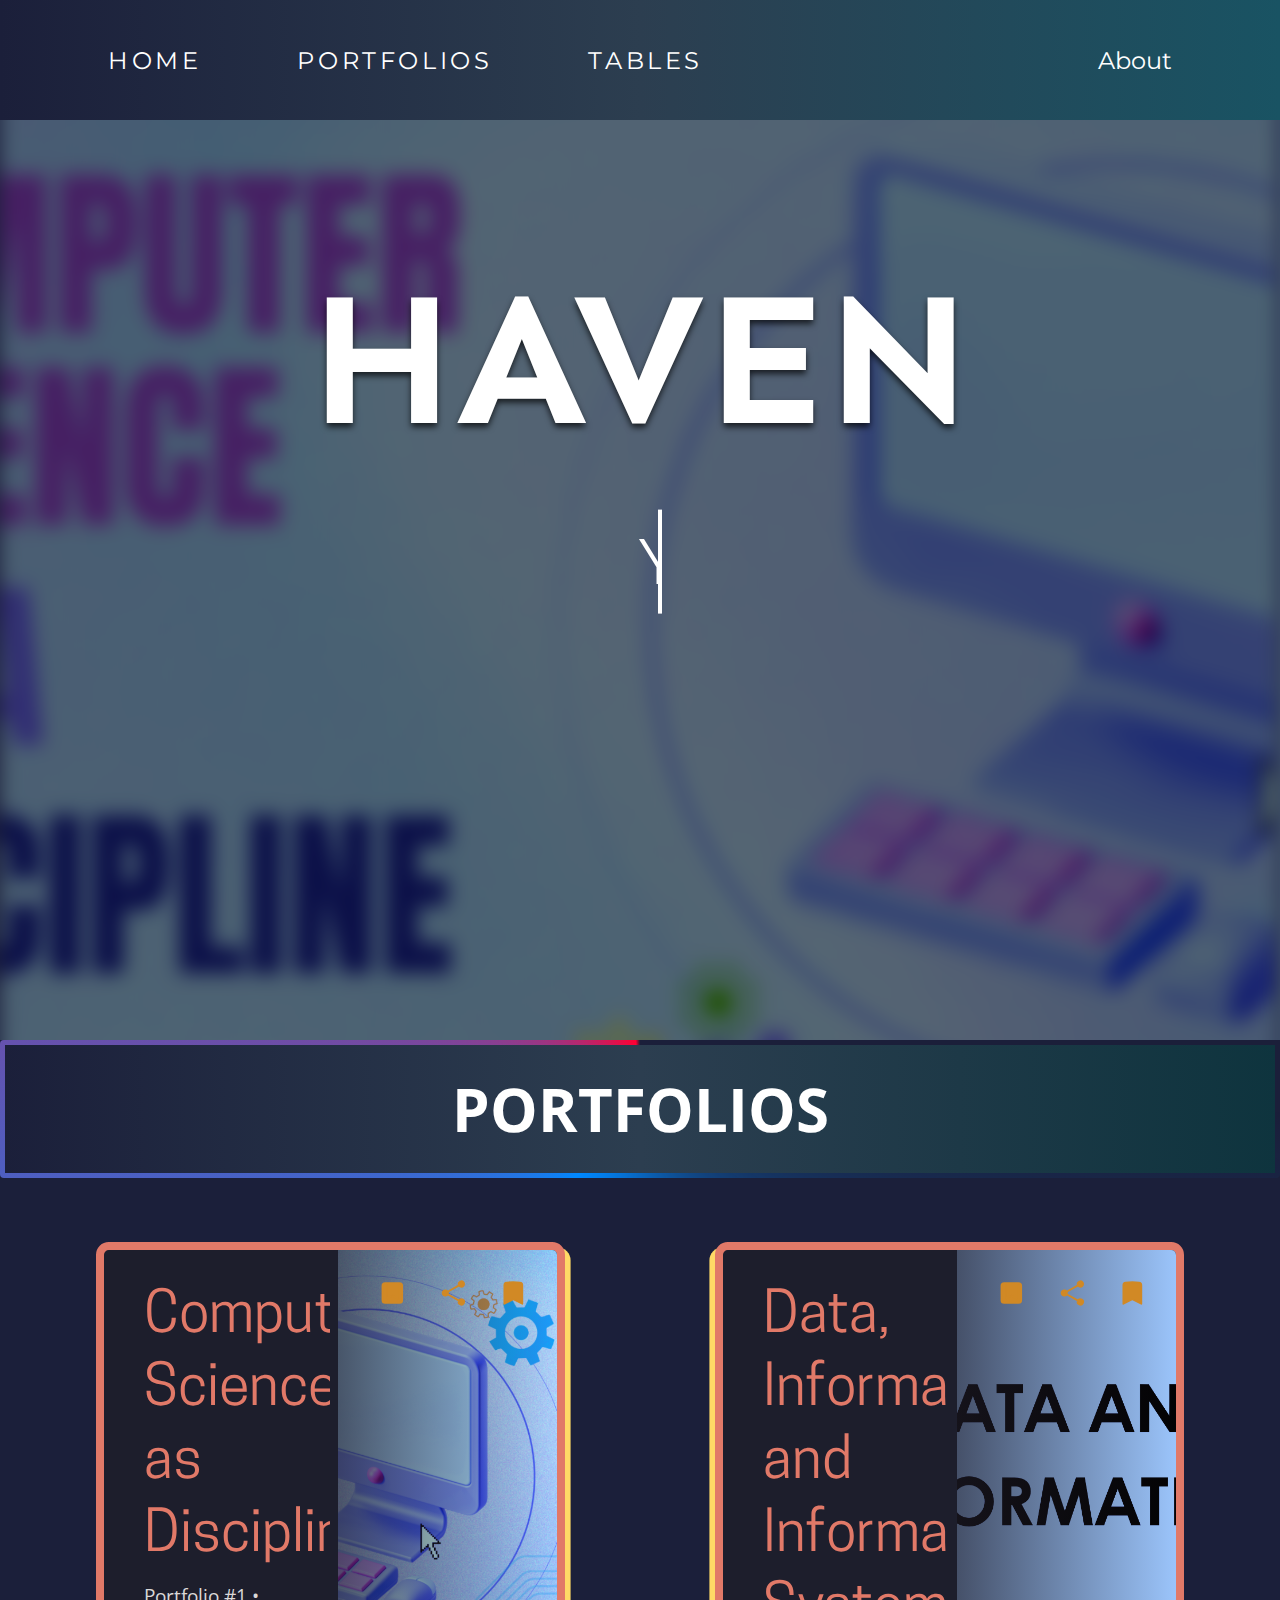
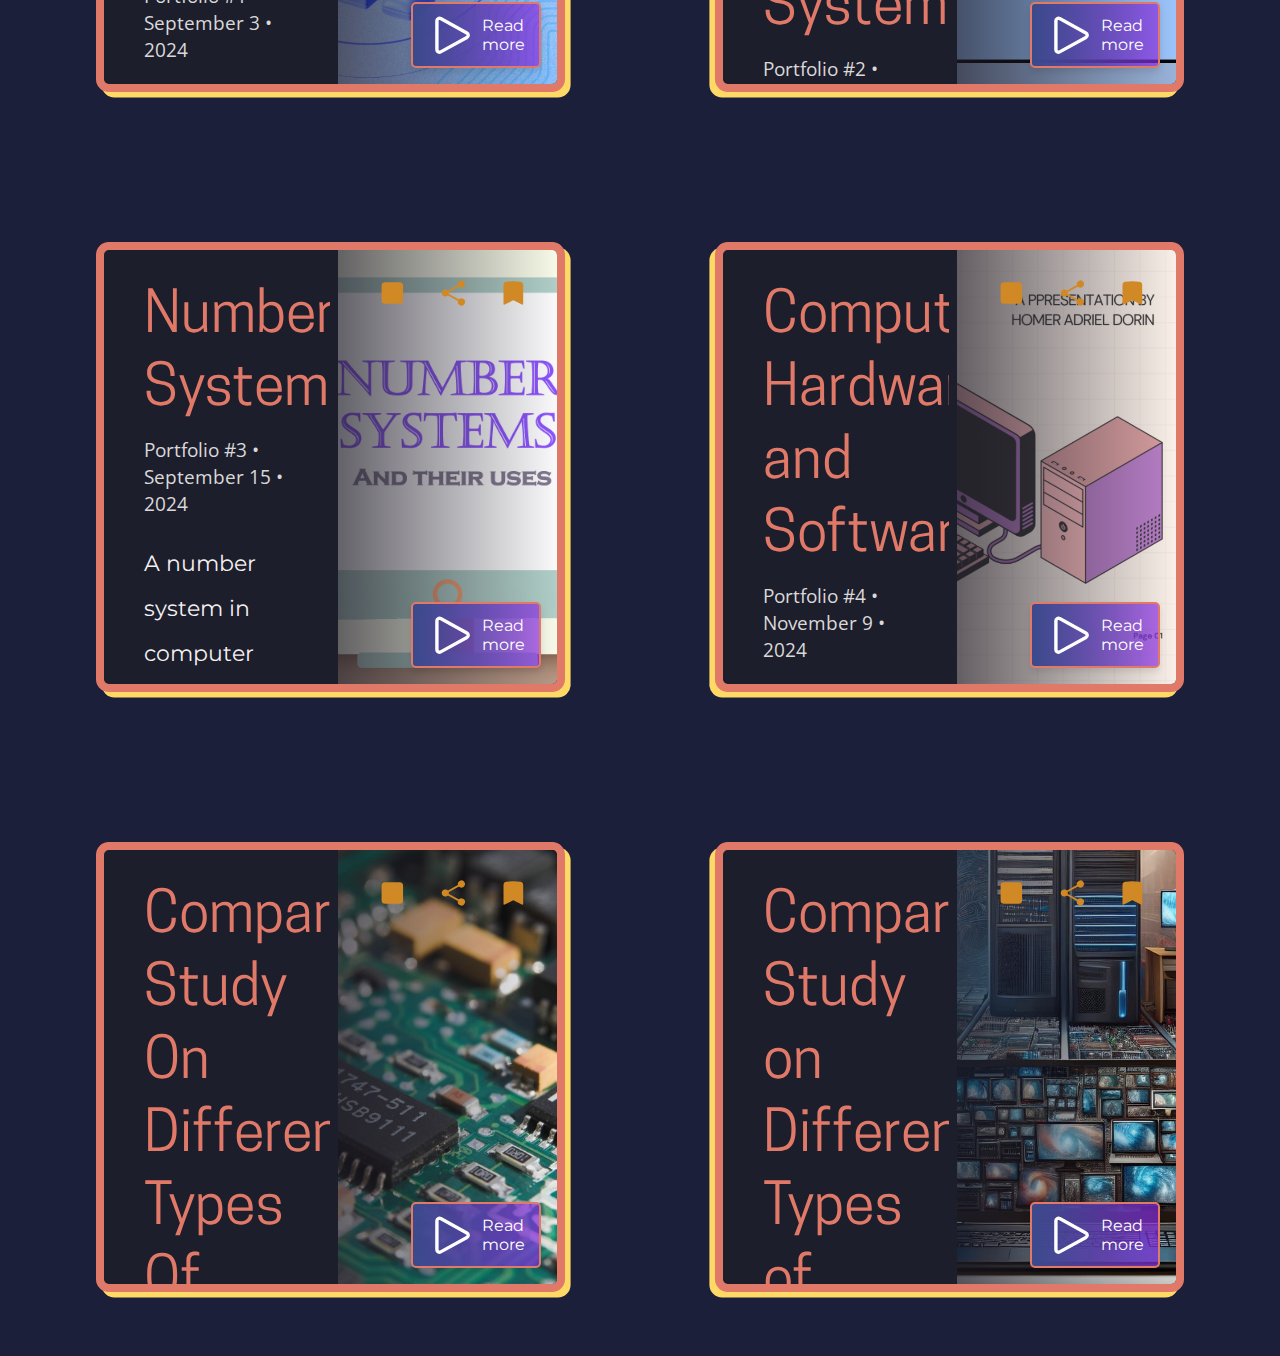
<file: index.html>
<!DOCTYPE html>
<html lang="en">
  <head>
    <meta charset="UTF-8" />
    <meta name="viewport" content="width=device-width, initial-scale=1.0" />
    <title>Haven</title>
    <link rel="stylesheet" href="styles.css" />
  </head>
  <body>
    <header>
      <nav class="prevent-select">
        <ul class="main-nav">
          <li><a href="#home">Home</a></li>
          <li><a href="#portfolios">Portfolios</a></li>
          <li><a href="tables.html">Tables</a></li>
        </ul>

        <ul class="secondary-nav">
          <li><a href="about.html">About</a></li>
        </ul>
      </nav>
    </header>

    <div class="carousel prevent-select" id="home">
      <div class="hero">
        <h1>HAVEN</h1>

        <p>Your gateway to computing knowledge</p>
      </div>

      <div class="carousel-track">
        <img src="carousel-images/portfolio-1-cover.png" alt="Image 1" />
        <img src="carousel-images/portfolio-2-cover.png" alt="Image 2" />
        <img src="carousel-images/portfolio-3-cover.png" alt="Image 3" />
        <img src="carousel-images/portfolio-4-cover.png" alt="Image 4" />
        <img src="carousel-images/portfolio-5.png" alt="Image 5" />
        <img src="carousel-images/portfolio-6.png" alt="Image 6" />
      </div>
    </div>

    <div class="portfolios-header">
      <h2>PORTFOLIOS</h2>
    </div>

    <div class="portfolios-container" id="portfolios">
      <div class="portfolio-card" id="portfolio-1">
        <div class="card-left">
          <div>
            <h1 class="portfolio-title">Computer Science as Discipline:</h1>

            <div class="portfolio-details">
              <span>Portfolio #1 • September 3 • 2024</span>
            </div>

            <div class="portfolio-desc">
              Computer science systematically studies algorithms and processes
              that transform and describe information, covering analysis,
              design, creation, efficiency, and application. It is defined by a
              diverse community of scientists, researchers, and programmers
              rather than a limited group of professionals.
            </div>
          </div>
        </div>

        <div class="card-right">
          <div class="portfolio-img-wrapper">
            <div
              class="portfolio-img"
              style="
                background: linear-gradient(
                    to left,
                    rgba(94, 84, 122, 0.033),
                    rgba(30, 27, 38, 0.69)
                  ),
                  url('carousel-images/portfolio-1-cover.png');
                background-position: 95%;
              "
            ></div>

            <div class="portfolio-details-overlay">
              <h3>Are you still reading?</h3>
            </div>
            <div class="action-row">
              <a
                href="portfolios/portfolio-1/portfolio-1.html"
                class="watch-btn"
              >
                <svg
                  xmlns="http://www.w3.org/2000/svg"
                  fill="none"
                  viewBox="0 0 24 24"
                  stroke-width="1.5"
                  stroke="currentColor"
                >
                  <path
                    stroke-linecap="round"
                    stroke-linejoin="round"
                    d="M5.25 5.653c0-.856.917-1.398 1.667-.986l11.54 6.347a1.125 1.125 0 0 1 0 1.972l-11.54 6.347a1.125 1.125 0 0 1-1.667-.986V5.653Z"
                  />
                </svg>
                Read more
              </a>
            </div>

            <div class="top-action-row">
              <svg
                xmlns="http://www.w3.org/2000/svg"
                fill="none"
                viewBox="0 0 24 24"
                stroke-width="1.5"
                stroke="currentColor"
                class="size-6"
              >
                <path
                  stroke-linecap="round"
                  stroke-linejoin="round"
                  d="M16.5 3.75V16.5L12 14.25 7.5 16.5V3.75m9 0H18A2.25 2.25 0 0 1 20.25 6v12A2.25 2.25 0 0 1 18 20.25H6A2.25 2.25 0 0 1 3.75 18V6A2.25 2.25 0 0 1 6 3.75h1.5m9 0h-9"
                />
              </svg>

              <svg
                xmlns="http://www.w3.org/2000/svg"
                fill="none"
                viewBox="0 0 24 24"
                stroke-width="1.5"
                stroke="currentColor"
                class="size-6"
              >
                <path
                  stroke-linecap="round"
                  stroke-linejoin="round"
                  d="M7.217 10.907a2.25 2.25 0 1 0 0 2.186m0-2.186c.18.324.283.696.283 1.093s-.103.77-.283 1.093m0-2.186 9.566-5.314m-9.566 7.5 9.566 5.314m0 0a2.25 2.25 0 1 0 3.935 2.186 2.25 2.25 0 0 0-3.935-2.186Zm0-12.814a2.25 2.25 0 1 0 3.933-2.185 2.25 2.25 0 0 0-3.933 2.185Z"
                />
              </svg>

              <svg
                xmlns="http://www.w3.org/2000/svg"
                fill="none"
                viewBox="0 0 24 24"
                stroke-width="1.5"
                stroke="currentColor"
                class="size-6"
              >
                <path
                  stroke-linecap="round"
                  stroke-linejoin="round"
                  d="M17.593 3.322c1.1.128 1.907 1.077 1.907 2.185V21L12 17.25 4.5 21V5.507c0-1.108.806-2.057 1.907-2.185a48.507 48.507 0 0 1 11.186 0Z"
                />
              </svg>
            </div>
          </div>
        </div>
      </div>

      <div class="portfolio-card right-side-card" id="portfolio-2">
        <div class="card-left">
          <div>
            <h1 class="portfolio-title">
              Data, Information, and Information Systems
            </h1>
            <div class="portfolio-details">
              <span>Portfolio #2 • September 8 • 2024</span>
            </div>
            <div class="portfolio-desc">
              Data refers to raw facts and information, including numbers,
              events, and transactions, that have been collected, recorded, and
              stored without being processed. It consists of numerical values,
              alphabetic characters, and special symbols. Data is essential for
              documenting activities in various environments and forms the basis
              for analysis and decision-making.
            </div>
          </div>
        </div>
        <div class="card-right">
          <div class="portfolio-img-wrapper">
            <div
              class="portfolio-img"
              style="
                background: linear-gradient(
                    to left,
                    rgba(94, 84, 122, 0.033),
                    rgba(30, 27, 38, 0.69)
                  ),
                  url('carousel-images/portfolio-2-cover.png');
                background-position: 50%;
              "
            ></div>
            <div class="portfolio-details-overlay">
              <h3>Are you still reading?</h3>
            </div>
            <div class="action-row">
              <a
                href="portfolios/portfolio-2/portfolio-2.html"
                class="watch-btn"
              >
                <svg
                  xmlns="http://www.w3.org/2000/svg"
                  fill="none"
                  viewBox="0 0 24 24"
                  stroke-width="1.5"
                  stroke="currentColor"
                >
                  <path
                    stroke-linecap="round"
                    stroke-linejoin="round"
                    d="M5.25 5.653c0-.856.917-1.398 1.667-.986l11.54 6.347a1.125 1.125 0 0 1 0 1.972l-11.54 6.347a1.125 1.125 0 0 1-1.667-.986V5.653Z"
                  />
                </svg>
                Read more
              </a>
            </div>

            <div class="top-action-row">
              <svg
                xmlns="http://www.w3.org/2000/svg"
                fill="none"
                viewBox="0 0 24 24"
                stroke-width="1.5"
                stroke="currentColor"
                class="size-6"
              >
                <path
                  stroke-linecap="round"
                  stroke-linejoin="round"
                  d="M16.5 3.75V16.5L12 14.25 7.5 16.5V3.75m9 0H18A2.25 2.25 0 0 1 20.25 6v12A2.25 2.25 0 0 1 18 20.25H6A2.25 2.25 0 0 1 3.75 18V6A2.25 2.25 0 0 1 6 3.75h1.5m9 0h-9"
                />
              </svg>

              <svg
                xmlns="http://www.w3.org/2000/svg"
                fill="none"
                viewBox="0 0 24 24"
                stroke-width="1.5"
                stroke="currentColor"
                class="size-6"
              >
                <path
                  stroke-linecap="round"
                  stroke-linejoin="round"
                  d="M7.217 10.907a2.25 2.25 0 1 0 0 2.186m0-2.186c.18.324.283.696.283 1.093s-.103.77-.283 1.093m0-2.186 9.566-5.314m-9.566 7.5 9.566 5.314m0 0a2.25 2.25 0 1 0 3.935 2.186 2.25 2.25 0 0 0-3.935-2.186Zm0-12.814a2.25 2.25 0 1 0 3.933-2.185 2.25 2.25 0 0 0-3.933 2.185Z"
                />
              </svg>

              <svg
                xmlns="http://www.w3.org/2000/svg"
                fill="none"
                viewBox="0 0 24 24"
                stroke-width="1.5"
                stroke="currentColor"
                class="size-6"
              >
                <path
                  stroke-linecap="round"
                  stroke-linejoin="round"
                  d="M17.593 3.322c1.1.128 1.907 1.077 1.907 2.185V21L12 17.25 4.5 21V5.507c0-1.108.806-2.057 1.907-2.185a48.507 48.507 0 0 1 11.186 0Z"
                />
              </svg>
            </div>
          </div>
        </div>
      </div>

      <div class="portfolio-card" id="portfolio-3">
        <div class="card-left">
          <div>
            <h1 class="portfolio-title">Number Systems</h1>
            <div class="portfolio-details">
              <span>Portfolio #3 • September 15 • 2024</span>
            </div>
            <div class="portfolio-desc">
              A number system in computer science defines how digits are
              represented in a computer. Digital computers use binary to manage
              various data types, such as audio, video, and text. The number of
              digits in a system is called its base or radix, indicated as a
              subscript.
            </div>
          </div>
        </div>
        <div class="card-right">
          <div class="portfolio-img-wrapper">
            <div
              class="portfolio-img"
              style="
                background: linear-gradient(
                    to left,
                    rgba(94, 84, 122, 0.033),
                    rgba(30, 27, 38, 0.69)
                  ),
                  url('carousel-images/portfolio-3-cover.png');
                background-position: 50%;
              "
            ></div>
            <div class="portfolio-details-overlay">
              <h3>Are you still reading?</h3>
            </div>

            <div class="action-row">
              <a
                href="portfolios/portfolio-3/portfolio-3.html"
                class="watch-btn"
              >
                <svg
                  xmlns="http://www.w3.org/2000/svg"
                  fill="none"
                  viewBox="0 0 24 24"
                  stroke-width="1.5"
                  stroke="currentColor"
                >
                  <path
                    stroke-linecap="round"
                    stroke-linejoin="round"
                    d="M5.25 5.653c0-.856.917-1.398 1.667-.986l11.54 6.347a1.125 1.125 0 0 1 0 1.972l-11.54 6.347a1.125 1.125 0 0 1-1.667-.986V5.653Z"
                  />
                </svg>
                Read more
              </a>
            </div>

            <div class="top-action-row">
              <svg
                xmlns="http://www.w3.org/2000/svg"
                fill="none"
                viewBox="0 0 24 24"
                stroke-width="1.5"
                stroke="currentColor"
                class="size-6"
              >
                <path
                  stroke-linecap="round"
                  stroke-linejoin="round"
                  d="M16.5 3.75V16.5L12 14.25 7.5 16.5V3.75m9 0H18A2.25 2.25 0 0 1 20.25 6v12A2.25 2.25 0 0 1 18 20.25H6A2.25 2.25 0 0 1 3.75 18V6A2.25 2.25 0 0 1 6 3.75h1.5m9 0h-9"
                />
              </svg>

              <svg
                xmlns="http://www.w3.org/2000/svg"
                fill="none"
                viewBox="0 0 24 24"
                stroke-width="1.5"
                stroke="currentColor"
                class="size-6"
              >
                <path
                  stroke-linecap="round"
                  stroke-linejoin="round"
                  d="M7.217 10.907a2.25 2.25 0 1 0 0 2.186m0-2.186c.18.324.283.696.283 1.093s-.103.77-.283 1.093m0-2.186 9.566-5.314m-9.566 7.5 9.566 5.314m0 0a2.25 2.25 0 1 0 3.935 2.186 2.25 2.25 0 0 0-3.935-2.186Zm0-12.814a2.25 2.25 0 1 0 3.933-2.185 2.25 2.25 0 0 0-3.933 2.185Z"
                />
              </svg>

              <svg
                xmlns="http://www.w3.org/2000/svg"
                fill="none"
                viewBox="0 0 24 24"
                stroke-width="1.5"
                stroke="currentColor"
                class="size-6"
              >
                <path
                  stroke-linecap="round"
                  stroke-linejoin="round"
                  d="M17.593 3.322c1.1.128 1.907 1.077 1.907 2.185V21L12 17.25 4.5 21V5.507c0-1.108.806-2.057 1.907-2.185a48.507 48.507 0 0 1 11.186 0Z"
                />
              </svg>
            </div>
          </div>
        </div>
      </div>

      <div class="portfolio-card right-side-card" id="portfolio-4">
        <div class="card-left">
          <div>
            <h1 class="portfolio-title">Computer Hardware and Software</h1>
            <div class="portfolio-details">
              <span>Portfolio #4 • November 9 • 2024</span>
            </div>
            <div class="portfolio-desc">
              A computer system integrates hardware and software to manage data
              and produce useful outcomes. It performs essential functions like
              input, processing, storage, output, and data transmission. Users
              provide instructions and data for processing, which generates
              results that can be stored and displayed in an interpretable
              format.
            </div>
          </div>
        </div>
        <div class="card-right">
          <div class="portfolio-img-wrapper">
            <div
              class="portfolio-img"
              style="
                background: linear-gradient(
                    to left,
                    rgba(94, 84, 122, 0.033),
                    rgba(30, 27, 38, 0.69)
                  ),
                  url('carousel-images/portfolio-4-cover.png');
                background-position: 95%;
              "
            ></div>
            <div class="portfolio-details-overlay">
              <h3>Are you still reading?</h3>
            </div>
            <div class="action-row">
              <a
                href="portfolios/portfolio-4/portfolio-4.html"
                class="watch-btn"
              >
                <svg
                  xmlns="http://www.w3.org/2000/svg"
                  fill="none"
                  viewBox="0 0 24 24"
                  stroke-width="1.5"
                  stroke="currentColor"
                >
                  <path
                    stroke-linecap="round"
                    stroke-linejoin="round"
                    d="M5.25 5.653c0-.856.917-1.398 1.667-.986l11.54 6.347a1.125 1.125 0 0 1 0 1.972l-11.54 6.347a1.125 1.125 0 0 1-1.667-.986V5.653Z"
                  />
                </svg>
                Read more
              </a>
            </div>
            <div class="top-action-row">
              <svg
                xmlns="http://www.w3.org/2000/svg"
                fill="none"
                viewBox="0 0 24 24"
                stroke-width="1.5"
                stroke="currentColor"
                class="size-6"
              >
                <path
                  stroke-linecap="round"
                  stroke-linejoin="round"
                  d="M16.5 3.75V16.5L12 14.25 7.5 16.5V3.75m9 0H18A2.25 2.25 0 0 1 20.25 6v12A2.25 2.25 0 0 1 18 20.25H6A2.25 2.25 0 0 1 3.75 18V6A2.25 2.25 0 0 1 6 3.75h1.5m9 0h-9"
                />
              </svg>

              <svg
                xmlns="http://www.w3.org/2000/svg"
                fill="none"
                viewBox="0 0 24 24"
                stroke-width="1.5"
                stroke="currentColor"
                class="size-6"
              >
                <path
                  stroke-linecap="round"
                  stroke-linejoin="round"
                  d="M7.217 10.907a2.25 2.25 0 1 0 0 2.186m0-2.186c.18.324.283.696.283 1.093s-.103.77-.283 1.093m0-2.186 9.566-5.314m-9.566 7.5 9.566 5.314m0 0a2.25 2.25 0 1 0 3.935 2.186 2.25 2.25 0 0 0-3.935-2.186Zm0-12.814a2.25 2.25 0 1 0 3.933-2.185 2.25 2.25 0 0 0-3.933 2.185Z"
                />
              </svg>

              <svg
                xmlns="http://www.w3.org/2000/svg"
                fill="none"
                viewBox="0 0 24 24"
                stroke-width="1.5"
                stroke="currentColor"
                class="size-6"
              >
                <path
                  stroke-linecap="round"
                  stroke-linejoin="round"
                  d="M17.593 3.322c1.1.128 1.907 1.077 1.907 2.185V21L12 17.25 4.5 21V5.507c0-1.108.806-2.057 1.907-2.185a48.507 48.507 0 0 1 11.186 0Z"
                />
              </svg>
            </div>
          </div>
        </div>
      </div>

      <div class="portfolio-card" id="portfolio-5">
        <div class="card-left">
          <div>
            <h1 class="portfolio-title">
              Comparative Study On Different Types Of Motherboards
            </h1>
            <div class="portfolio-details">
              <span>Portfolio #5 • November 16 • 2024</span>
            </div>
            <div class="portfolio-desc">
              A motherboard, also known as the main or system board, is the
              central component of a computer or electronic device that enables
              all parts to function together. It hosts the CPU, memory, storage,
              and various peripherals, acting as a hub for connectivity and
              communication between components. This comparative study aims to
              clarify the types and characteristics of various motherboard
              models, highlighting the size and build, the number of slots they
              have, the chipsets they bear, and the built-in features they come
              with.
            </div>
          </div>
        </div>
        <div class="card-right">
          <div class="portfolio-img-wrapper">
            <div
              class="portfolio-img"
              style="
                background: linear-gradient(
                    to left,
                    rgba(94, 84, 122, 0.033),
                    rgba(30, 27, 38, 0.69)
                  ),
                  url('carousel-images/portfolio-5.png');
                background-position: center;
                background-repeat: no-repeat;
                background-size: cover;
                height: 100%;
                width: 100%;
              "
            ></div>
            <div class="portfolio-details-overlay">
              <h3>Are you still reading?</h3>
            </div>
            <div class="action-row">
              <a
                href="portfolios/portfolio-5/portfolio-5.html"
                class="watch-btn"
              >
                <svg
                  xmlns="http://www.w3.org/2000/svg"
                  fill="none"
                  viewBox="0 0 24 24"
                  stroke-width="1.5"
                  stroke="currentColor"
                >
                  <path
                    stroke-linecap="round"
                    stroke-linejoin="round"
                    d="M5.25 5.653c0-.856.917-1.398 1.667-.986l11.54 6.347a1.125 1.125 0 0 1 0 1.972l-11.54 6.347a1.125 1.125 0 0 1-1.667-.986V5.653Z"
                  />
                </svg>
                Read more
              </a>
            </div>
            <div class="top-action-row">
              <svg
                xmlns="http://www.w3.org/2000/svg"
                fill="none"
                viewBox="0 0 24 24"
                stroke-width="1.5"
                stroke="currentColor"
                class="size-6"
              >
                <path
                  stroke-linecap="round"
                  stroke-linejoin="round"
                  d="M16.5 3.75V16.5L12 14.25 7.5 16.5V3.75m9 0H18A2.25 2.25 0 0 1 20.25 6v12A2.25 2.25 0 0 1 18 20.25H6A2.25 2.25 0 0 1 3.75 18V6A2.25 2.25 0 0 1 6 3.75h1.5m9 0h-9"
                />
              </svg>

              <svg
                xmlns="http://www.w3.org/2000/svg"
                fill="none"
                viewBox="0 0 24 24"
                stroke-width="1.5"
                stroke="currentColor"
                class="size-6"
              >
                <path
                  stroke-linecap="round"
                  stroke-linejoin="round"
                  d="M7.217 10.907a2.25 2.25 0 1 0 0 2.186m0-2.186c.18.324.283.696.283 1.093s-.103.77-.283 1.093m0-2.186 9.566-5.314m-9.566 7.5 9.566 5.314m0 0a2.25 2.25 0 1 0 3.935 2.186 2.25 2.25 0 0 0-3.935-2.186Zm0-12.814a2.25 2.25 0 1 0 3.933-2.185 2.25 2.25 0 0 0-3.933 2.185Z"
                />
              </svg>

              <svg
                xmlns="http://www.w3.org/2000/svg"
                fill="none"
                viewBox="0 0 24 24"
                stroke-width="1.5"
                stroke="currentColor"
                class="size-6"
              >
                <path
                  stroke-linecap="round"
                  stroke-linejoin="round"
                  d="M17.593 3.322c1.1.128 1.907 1.077 1.907 2.185V21L12 17.25 4.5 21V5.507c0-1.108.806-2.057 1.907-2.185a48.507 48.507 0 0 1 11.186 0Z"
                />
              </svg>
            </div>
          </div>
        </div>
      </div>

      <div class="portfolio-card right-side-card" id="portfolio-6">
        <div class="card-left">
          <div>
            <h1 class="portfolio-title">
              Comparative Study on Different Types of Computers
            </h1>
            <div class="portfolio-details">
              <span>Portfolio #6 • November 23 • 2024</span>
            </div>
            <div class="portfolio-desc">
              The world of computers is quite diverse, featuring various
              machines with distinct capabilities. At its essence, a computer is
              a programmable device that manipulates symbols and executes
              predefined tasks. Key characteristics include following a specific
              set of instructions, running programs, and storing and retrieving
              data efficiently. These abilities allow computers to perform
              complex tasks with high speed and accuracy. They can be
              categorized by size, power, complexity, and purpose, ranging from
              personal microcomputers to powerful supercomputers for scientific
              research.
            </div>
          </div>
        </div>
        <div class="card-right">
          <div class="portfolio-img-wrapper">
            <div
              class="portfolio-img"
              style="
                background: linear-gradient(
                    to left,
                    rgba(94, 84, 122, 0.033),
                    rgba(30, 27, 38, 0.69)
                  ),
                  url('carousel-images/portfolio-6.png');
                background-position: center;
                background-repeat: no-repeat;
                background-size: cover;
                height: 100%;
                width: 100%;
              "
            ></div>
            <div class="portfolio-details-overlay">
              <h3>Are you still reading?</h3>
            </div>
            <div class="action-row">
              <a
                href="portfolios/portfolio-6/portfolio-6.html"
                class="watch-btn"
              >
                <svg
                  xmlns="http://www.w3.org/2000/svg"
                  fill="none"
                  viewBox="0 0 24 24"
                  stroke-width="1.5"
                  stroke="currentColor"
                >
                  <path
                    stroke-linecap="round"
                    stroke-linejoin="round"
                    d="M5.25 5.653c0-.856.917-1.398 1.667-.986l11.54 6.347a1.125 1.125 0 0 1 0 1.972l-11.54 6.347a1.125 1.125 0 0 1-1.667-.986V5.653Z"
                  />
                </svg>
                Read more
              </a>
            </div>

            <div class="top-action-row">
              <svg
                xmlns="http://www.w3.org/2000/svg"
                fill="none"
                viewBox="0 0 24 24"
                stroke-width="1.5"
                stroke="currentColor"
                class="size-6"
              >
                <path
                  stroke-linecap="round"
                  stroke-linejoin="round"
                  d="M16.5 3.75V16.5L12 14.25 7.5 16.5V3.75m9 0H18A2.25 2.25 0 0 1 20.25 6v12A2.25 2.25 0 0 1 18 20.25H6A2.25 2.25 0 0 1 3.75 18V6A2.25 2.25 0 0 1 6 3.75h1.5m9 0h-9"
                />
              </svg>

              <svg
                xmlns="http://www.w3.org/2000/svg"
                fill="none"
                viewBox="0 0 24 24"
                stroke-width="1.5"
                stroke="currentColor"
                class="size-6"
              >
                <path
                  stroke-linecap="round"
                  stroke-linejoin="round"
                  d="M7.217 10.907a2.25 2.25 0 1 0 0 2.186m0-2.186c.18.324.283.696.283 1.093s-.103.77-.283 1.093m0-2.186 9.566-5.314m-9.566 7.5 9.566 5.314m0 0a2.25 2.25 0 1 0 3.935 2.186 2.25 2.25 0 0 0-3.935-2.186Zm0-12.814a2.25 2.25 0 1 0 3.933-2.185 2.25 2.25 0 0 0-3.933 2.185Z"
                />
              </svg>

              <svg
                xmlns="http://www.w3.org/2000/svg"
                fill="none"
                viewBox="0 0 24 24"
                stroke-width="1.5"
                stroke="currentColor"
                class="size-6"
              >
                <path
                  stroke-linecap="round"
                  stroke-linejoin="round"
                  d="M17.593 3.322c1.1.128 1.907 1.077 1.907 2.185V21L12 17.25 4.5 21V5.507c0-1.108.806-2.057 1.907-2.185a48.507 48.507 0 0 1 11.186 0Z"
                />
              </svg>
            </div>
          </div>
        </div>
      </div>
    </div>
  </body>
</html>
</file>
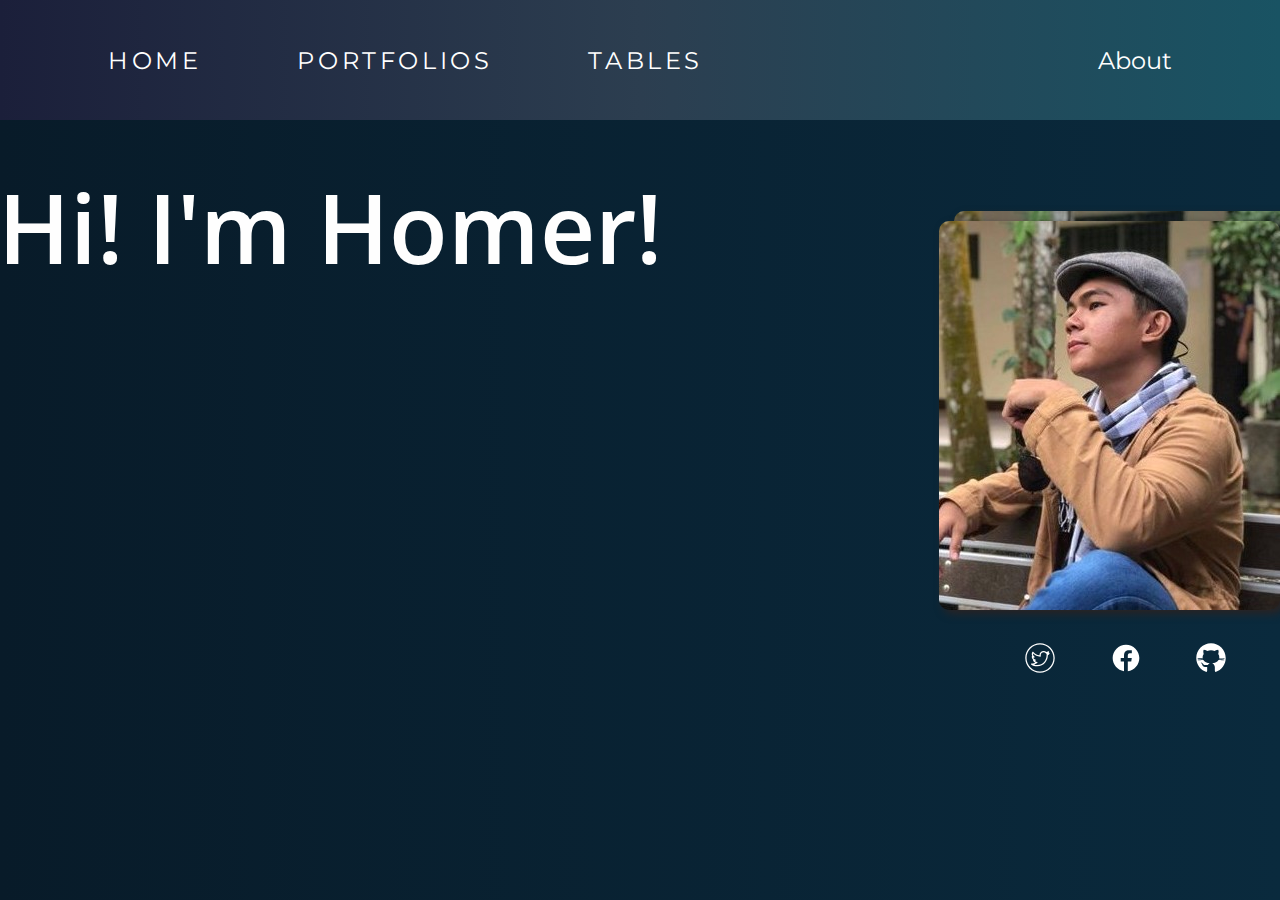
<file: about.html>
<!DOCTYPE html>
<html lang="en">
  <head>
    <meta charset="UTF-8" />
    <meta name="viewport" content="width=device-width, initial-scale=1.0" />
    <title>About Peaceyyy</title>
    <link rel="stylesheet" href="about.css" />
  </head>
  <body>
    <header>
      <nav class="prevent-select">
        <ul class="main-nav">
          <li><a href="index.html">Home</a></li>
          <li><a href="index.html#portfolio">Portfolios</a></li>
          <li><a href="tables.html">Tables</a></li>
        </ul>

        <ul class="secondary-nav">
          <li><a href="#">About</a></li>
        </ul>
      </nav>
    </header>
      <section>
        <div class="about">
          <div class="contact-text">
            <h1>Hi! I'm Homer!</h1>
            <h2>A Computer Science Student</h2>
            <p>It seems like you've found your way into the About Page. Keep yourself cozy ☕️!</p>
            <p>All you need to know is that I'm an aspiring Data Scientist who does more Web Dev than Data Science.
              I love learning new things and that I believe is both my greatest strength and weakness. 
            </p>
          </div>
            <div class="know-more">
              <a href="https://buymeacoffee.com/Peace">Buy me Coffee</a>
              <a href="">Let's talk?</a>
            </div>
          
          
        </div>
        <div class="contact-img">
          <img src="Parisian Profile.jpg" alt="Profile Image" />
          <img
            class="img-backdrop"
            src="Parisian Profile.jpg"
            alt="Profile Image Backdrop"
          />
          <div class="blinking"></div>
          <div class="socials">
            <div class="tooltip-container">
              <a href="https://x.com/ThoughtsHomer" target="_blank">
                <svg class="twitter" xmlns="http://www.w3.org/2000/svg" x="0px" y="0px" width="50" height="50" viewBox="0,0,256,256">
                  <g fill="#ffffff" fill-rule="nonzero" stroke="none" stroke-width="1" stroke-linecap="butt" stroke-linejoin="miter" stroke-miterlimit="10" stroke-dasharray="" stroke-dashoffset="0" font-family="none" font-weight="none" font-size="none" text-anchor="none" style="fill: currentColor"><g transform="scale(5.12,5.12)"><path d="M25,2c-12.6907,0 -23,10.3093 -23,23c0,12.69071 10.3093,23 23,23c12.69071,0 23,-10.30929 23,-23c0,-12.6907 -10.30929,-23 -23,-23zM25,4c11.60982,0 21,9.39018 21,21c0,11.60982 -9.39018,21 -21,21c-11.60982,0 -21,-9.39018 -21,-21c0,-11.60982 9.39018,-21 21,-21zM30.69336,14.05859c-3.60031,0 -6.54102,2.93958 -6.54102,6.53906c0,0.0253 0.00751,0.04896 0.00781,0.07422c-3.81409,-0.50757 -7.18808,-2.39053 -9.50586,-5.23242c-0.20741,-0.254 -0.52616,-0.39018 -0.85308,-0.36447c-0.32692,0.02572 -0.62045,0.21007 -0.7856,0.49337c-0.56289,0.96765 -0.88477,2.09541 -0.88477,3.28906c0,1.06217 0.2959,2.0489 0.74805,2.93945c-0.46159,0.09772 -0.79209,0.50475 -0.79297,0.97656v0.07031c0,1.93403 0.90503,3.60904 2.24609,4.80859c-0.27505,0.26429 -0.37581,0.66202 -0.25976,1.02539c0.55844,1.73693 1.86014,3.09674 3.49023,3.86328c-1.30409,0.60998 -2.70141,1.04688 -4.24219,1.04688c-0.4108,0 -0.81012,-0.02335 -1.20117,-0.07031c-0.46347,-0.05613 -0.90412,0.21586 -1.06168,0.65533c-0.15755,0.43947 0.00991,0.92948 0.40347,1.18061c2.60447,1.6711 5.70586,2.64648 9.0293,2.64648c5.37065,0 9.61567,-2.25613 12.45313,-5.47461c2.83745,-3.21848 4.31055,-7.37231 4.31055,-11.28516c0,-0.11751 -0.00541,-0.22994 -0.00781,-0.3457c0.97384,-0.78179 1.88973,-1.64409 2.58398,-2.68359c0.23504,-0.35175 0.22334,-0.81333 -0.02923,-1.15271c-0.25256,-0.33938 -0.69135,-0.48314 -1.09577,-0.35901c0.16163,-0.31458 0.39041,-0.58769 0.5,-0.92969c0.12647,-0.39526 -0.0043,-0.82756 -0.32866,-1.08644c-0.32436,-0.25888 -0.7749,-0.29054 -1.13228,-0.07957c-0.87459,0.51821 -1.8573,0.85987 -2.875,1.09766c-1.14337,-0.97415 -2.56385,-1.64258 -4.17578,-1.64258zM30.69336,16.05859c1.31219,0 2.48496,0.54839 3.3125,1.43164c0.23529,0.25178 0.58362,0.3647 0.92188,0.29883c0.15192,-0.02988 0.27395,-0.12662 0.42383,-0.16211c-0.0186,0.01151 -0.03005,0.03172 -0.04883,0.04297c-0.38766,0.23275 -0.57093,0.69665 -0.44701,1.13151c0.12392,0.43485 0.52419,0.73247 0.97631,0.72591c-0.06869,0.05238 -0.1097,0.13498 -0.17969,0.18555c-0.27276,0.19678 -0.42834,0.51748 -0.41406,0.85352c0.0095,0.22425 0.01563,0.44943 0.01563,0.67383c0,3.40515 -1.31425,7.13137 -3.81055,9.96289c-2.4963,2.83152 -6.13477,4.79688 -10.95312,4.79688c-1.65319,0 -3.20853,-0.33031 -4.68945,-0.83203c1.84226,-0.39035 3.58646,-1.04277 5.01563,-2.16406c0.33139,-0.26134 0.46306,-0.70258 0.32907,-1.10279c-0.13399,-0.40021 -0.50478,-0.67323 -0.92673,-0.68236c-1.41565,-0.02571 -2.50594,-0.82641 -3.32031,-1.85937c0.29918,-0.03871 0.60861,-0.0401 0.89453,-0.11914c0.44721,-0.12249 0.75157,-0.5363 0.73529,-0.9997c-0.01628,-0.46339 -0.34895,-0.85482 -0.80365,-0.94562c-1.65141,-0.33328 -2.93961,-1.57189 -3.41211,-3.17383c0.4253,0.10235 0.79795,0.33128 1.25,0.3457c0.44561,0.01365 0.84644,-0.2693 0.98279,-0.69376c0.13635,-0.42445 -0.02471,-0.8879 -0.3949,-1.13632c-1.21974,-0.81562 -2.01953,-2.19701 -2.01953,-3.7793c0,-0.327 0.17547,-0.5869 0.24024,-0.89258c2.8405,2.81186 6.62074,4.67806 10.87695,4.89258c0.31404,0.01574 0.6172,-0.11713 0.81846,-0.35872c0.20126,-0.24159 0.27718,-0.56376 0.20497,-0.8698c-0.07783,-0.32915 -0.11914,-0.67252 -0.11914,-1.03125c0,-2.51852 2.02132,-4.53906 4.54102,-4.53906z"></path></g></g>
                  </svg>
                <span class="tooltip-text twitter-tooltip"
                  >Follow me on Twitter</span
                >
              </a>
            </div>
            <div class="tooltip-container">
              <a
                href="https://www.facebook.com/profile.php?id=100011688469883"
                target="_blank"
              >
                <svg
                  class="facebook"
                  xmlns="http://www.w3.org/2000/svg"
                  x="0px"
                  y="0px"
                  width="24"
                  height="24"
                  viewBox="0 0 24 24"
                  style="fill: currentColor"
                >
                  <path
                    d="M12,2C6.477,2,2,6.477,2,12c0,5.013,3.693,9.153,8.505,9.876V14.65H8.031v-2.629h2.474v-1.749 c0-2.896,1.411-4.167,3.818-4.167c1.153,0,1.762,0.085,2.051,0.124v2.294h-1.642c-1.022,0-1.379,0.969-1.379,2.061v1.437h2.995 l-0.406,2.629h-2.588v7.247C18.235,21.236,22,17.062,22,12C22,6.477,17.523,2,12,2z"
                  ></path>
                </svg>
                <span class="tooltip-text facebook-tooltip"
                  >Let's be friends on Facebook</span
                >
              </a>
            </div>
            <div class="tooltip-container">
              <a href="https://github.com/Peace1820" target="_blank">
                <svg
                  class="github"
                  xmlns="http://www.w3.org/2000/svg"
                  x="0px"
                  y="0px"
                  width="50"
                  height="50"
                  viewBox="0 0 50 50"
                  style="fill: currentColor"
                >
                  <path
                    d="M17.791,46.836C18.502,46.53,19,45.823,19,45v-5.4c0-0.197,0.016-0.402,0.041-0.61C19.027,38.994,19.014,38.997,19,39 c0,0-3,0-3.6,0c-1.5,0-2.8-0.6-3.4-1.8c-0.7-1.3-1-3.5-2.8-4.7C8.9,32.3,9.1,32,9.7,32c0.6,0.1,1.9,0.9,2.7,2c0.9,1.1,1.8,2,3.4,2 c2.487,0,3.82-0.125,4.622-0.555C21.356,34.056,22.649,33,24,33v-0.025c-5.668-0.182-9.289-2.066-10.975-4.975 c-3.665,0.042-6.856,0.405-8.677,0.707c-0.058-0.327-0.108-0.656-0.151-0.987c1.797-0.296,4.843-0.647,8.345-0.714 c-0.112-0.276-0.209-0.559-0.291-0.849c-3.511-0.178-6.541-0.039-8.187,0.097c-0.02-0.332-0.047-0.663-0.051-0.999 c1.649-0.135,4.597-0.27,8.018-0.111c-0.079-0.5-0.13-1.011-0.13-1.543c0-1.7,0.6-3.5,1.7-5c-0.5-1.7-1.2-5.3,0.2-6.6 c2.7,0,4.6,1.3,5.5,2.1C21,13.4,22.9,13,25,13s4,0.4,5.6,1.1c0.9-0.8,2.8-2.1,5.5-2.1c1.5,1.4,0.7,5,0.2,6.6c1.1,1.5,1.7,3.2,1.6,5 c0,0.484-0.045,0.951-0.11,1.409c3.499-0.172,6.527-0.034,8.204,0.102c-0.002,0.337-0.033,0.666-0.051,0.999 c-1.671-0.138-4.775-0.28-8.359-0.089c-0.089,0.336-0.197,0.663-0.325,0.98c3.546,0.046,6.665,0.389,8.548,0.689 c-0.043,0.332-0.093,0.661-0.151,0.987c-1.912-0.306-5.171-0.664-8.879-0.682C35.112,30.873,31.557,32.75,26,32.969V33 c2.6,0,5,3.9,5,6.6V45c0,0.823,0.498,1.53,1.209,1.836C41.37,43.804,48,35.164,48,25C48,12.318,37.683,2,25,2S2,12.318,2,25 C2,35.164,8.63,43.804,17.791,46.836z"
                  ></path>
                </svg>
                <span class="tooltip-text github-tooltip"
                  >See my projects on GitHub</span
                >
              </a>
            </div>
          </div>
        </div>
        
      </section>
  </body>
</html>
</file>
<file: styles.css>
@import url("https://fonts.googleapis.com/css2?family=Montserrat:ital,wght@0,100..900;1,100..900&family=Open+Sans:ital,wght@0,300..800;1,300..800&family=PT+Sans:ital,wght@0,400;0,700;1,400;1,700&family=Raleway:ital,wght@0,100..900;1,100..900&family=Sen:wght@400..800&display=swap");

@font-face {
  font-family: "CooperHewitt";
  src: url("fonts/CooperHewitt-Book.otf") format("opentype");
  font-weight: normal;
  font-style: normal;
}

* {
  margin: 0;
  padding: 0;
  box-sizing: border-box;
  -webkit-user-drag: none;
}

.prevent-select {
  -webkit-user-select: none;
  -ms-user-select: none;
  user-select: none;
}


body {
  background-color: #1b1f3a;
  overflow-x: hidden;
}

html {
  scroll-behavior: smooth;
}

nav {
  display: flex;
  background: linear-gradient(to right, #1b1f3a, #2c3e50, #195363);
  justify-content: space-between;
  align-items: center;
  height: 20px;
  width: 100%;
  padding: 60px;
  position: fixed;
  top: 0;
  z-index: 1000;
}

.main-nav {
  display: flex;
  justify-content: space-between;
  align-items: center;
  
}

nav li {
  list-style: none;
}

nav a {
  font-size: 1.5rem;
  font-family: "Montserrat", Arial;
  color: #ffffff;
  padding: 10px 2em;
  text-decoration: none;
  
}

.main-nav a {
  color: #fff;
  text-transform: uppercase;
  text-decoration: none;
  letter-spacing: 0.15em;
  display: inline-block;
  position: relative;
  font-size: 1.5rem;
  font-family: "Montserrat", Arial;
  transition: transform 0.3s ease-in-out, background-color 0.3s ease;
}

.main-nav a::after {
  content: '';
  position: absolute;
  height: 2px; 
  background: #ffb64a; 
  bottom: 0;
  left: 50%;
  width: 0;
  transition: width 0.3s ease 0s, left 0.3s ease 0s;
}

.main-nav a:hover{
  color: #d6db8b;
  font-weight: bold;
  transform: translateY(-3px);
}

.main-nav a:hover::after {
  width: 100%;
  left: 0;
}

.secondary-nav a:hover {
  background-color: #ccccff;
  color: black;
}

.carousel {
  width: 100vw;
  height: 1040px;
  overflow: hidden;
  position: relative;
  flex-shrink: 0;
}

.carousel-track img {
  width: 100vw;
  height: 1200px;
  object-fit: cover;
  flex-shrink: 0;
  filter: blur(10px) brightness(45%);
}

.carousel-track {
  overflow: hidden;
  flex-shrink: 0;
  display: flex;
  width: calc(100vw * 6);
  animation: scroll 30s infinite ease-in-out;
}

.carousel .hero {
  position: absolute;
  top: 50%;
  left: 50%;
  transform: translate(-50%, -50%);
  z-index: 1;
  color: white;
  font-size: 8rem;
  font-family: "Sen", sans-serif;
}

.carousel .hero > h1 {
  position: absolute;
  top: 50%;
  left: 50%;
  transform: translate(-50%, -120%);
  z-index: 1;
  font-size: 12rem;
  text-shadow: 0 4px 6px rgba(0, 0, 0, 0.7);
}

.carousel .hero > h1::after {
  content: "";
  position: absolute;
  left: 50%;
  bottom: -10px;
  transform: translateX(-50%);
  width: 0;
  height: 4px;
  background-color: #ffffff;
  animation: underlineExpand 3s forwards;
}

@keyframes underlineExpand {
  0% {
    width: 0;
  }
  20% {
    width: 100%;
  }
  93% {
    width: 100%;
  }
  100% {
    width: 0;
  }
}

.carousel .hero > p {
  position: absolute;
  transform: translate(-50%, -10%);
  z-index: 1;
  font-family: "Raleway", serif;
  font-size: 4rem;
  text-align: center;
  line-height: 1em;
  padding: 20px;
  overflow: hidden;
  white-space: nowrap;
  border-right: 4px solid;
  width: 0;
  animation: typewriter 2.4s steps(21, end) forwards,
    blink 0.75s step-end infinite;
}

.carousel .hero p::after {
  content: "";
  position: absolute;
  top: 0;
  left: 0;
  right: 0;
  bottom: 0;
  background-color: rgba(0, 0, 0, 0.5);
  border-radius: 10px;
  z-index: -1;
  opacity: 0;
}

.carousel .hero p::after {
  animation: bgColor 4s forwards;
}

@keyframes bgColor {
  0% {
    background-color: transparent;
  }
  100% {
    opacity: 0.8;
  }
}

@keyframes typewriter {
  from {
    width: 0;
  }
  to {
    width: 31ch;
  }
}

@keyframes blink {
  0% {
    border-color: transparent;
  }
  50% {
    border-color: white;
  }
  100% {
    border-color: transparent;
  }
}

@keyframes scroll {
  0% {
    transform: translateX(0%);
  }
  13.33% {
    transform: translateX(0%);
  }
  16.67% {
    transform: translateX(-16.7%);
  }
  30% {
    transform: translateX(-16.7%);
  }
  33.33% {
    transform: translateX(-33.45%);
  }
  46.67% {
    transform: translateX(-33.45%);
  }
  50% {
    transform: translateX(-50%);
  }
  63.33% {
    transform: translateX(-50%);
  }
  66.67% {
    transform: translateX(-66.63%);
  }
  80% {
    transform: translateX(-66.63%);
  }
  83.33% {
    transform: translateX(-83.45%);
  }
  96.67% {
    transform: translateX(-83.4 5%);
  }

  100% {
    transform: translateX(0%);
  }
}

@property --border-angle {
  syntax: "<angle>";
  inherits: true;
  initial-value: 0turn;
}

.portfolios-header {
  display: flex;
  position: relative;
  align-items: center;
  justify-content: center;
  height: 10px;
  width: 100%;
  background: linear-gradient(to right, #1b1f3a, #2c3e50, #0e343e);
  color: #ffffff;
  font-family: "Open Sans", sans-serif;
  font-size: 2.5rem;
  padding: 4rem;
  overflow: hidden;
  border: solid 5px transparent;
  border-radius: 4px;

  /*Credits to: https://codepen.io/shshaw/pen/RwJwJJx*/
  --border-angle: 0turn;
  --main-bg: conic-gradient(
    from var(--border-angle),
    #213,
    #112 5%,
    #112 60%,
    #213 95%
  );

  --gradient-border: conic-gradient(
    from var(--border-angle),
    transparent 25%,
    #08f,
    #f03 99%,
    transparent
  );

  background: linear-gradient(to right, #1b1f3a, #2c3e50, #0e343e) padding-box,
    var(--gradient-border) border-box,
    linear-gradient(to right, #1b1f3a, #2c3e50, #0e343e) border-box;

  background-origin: border-box;
  background-clip: padding-box, border-box;

  animation: bg-spin 3s linear infinite;
}

@keyframes bg-spin {
  to {
    --border-angle: 1turn;
  }
}

.portfolios-container {
  display: grid;
  grid-template-columns: repeat(2, 1fr);
  gap: 150px 150px;
  width: 90%;
  margin: 4rem auto;
  padding: 0 2rem;
}

.portfolio-card {
  /*Credits to: https://codepen.io/georgemiro/pen/oxrrwp as inspiration for the Netflix-styled card*/
  --shadowColor: 45 100% 70%;
  --theme-color: #e17968;
  --secondary-theme-color: #fffbfb;
  display: flex;
  flex-direction: row;
  background: #1d1e2c;
  border-radius: 0.8rem;
  box-shadow: 0.35rem 0.35rem 0 hsl(var(--shadowColor) / 1);
  border: 0.5rem solid var(--theme-color);
  height: 50vh;
  width: 100%;
  margin: 0;
  position: relative;
  overflow: hidden;
  scrollbar-width: none;
}

.right-side-card {
  box-shadow: -0.35rem 0.35rem 0 hsl(var(--shadowColor) / 1);
}

.card-left {
  display: flex;
  flex: 1;
  padding: 2rem 2.5rem;
  gap: min(1.5rem, 2.5vw);
  display: flex;
  flex-direction: column;
  justify-content: space-between;
  color: #fffbfb;
  overflow: auto;
  scrollbar-width: none;
}

.card-right {
  flex: 1.5;
  border-left: 0.5rem solid transparent;
  position: relative;
  display: flex;
  flex-direction: column;
  background-size: cover;
  background-position: center;
  width: 100%;
  height: 100%;
}

.portfolio-img-wrapper {
  position: relative;
  width: 100%;
  height: 100%;
  overflow: hidden;
}

.portfolio-img {
  width: 100%;
  height: 100%;
  object-fit: cover !important;
  background-repeat: no-repeat !important;
  background-size: cover !important;
  transition: filter 0.3s ease;
}

.portfolio-card:hover .portfolio-img {
  filter: grayscale(100%) blur(2px);
}

.portfolio-details-overlay {
  position: absolute;
  left: 0;
  right: 0;
  bottom: 0;
  top: 0;
  background-color: #8275b634;
  font-family: "Sen", sans-serif;
  font-size: 1.5rem;
  color: white;
  display: flex;
  align-items: center;
  justify-content: center;
  opacity: 0;
  transition: opacity 0.3s ease;
  z-index: 1;
}

.portfolio-card:hover .portfolio-details-overlay {
  opacity: 1;
}

.portfolio-title {
  font-family: "CooperHewitt", sans-serif;
  font-size: 3.5rem;
  font-weight: bold;
  margin-bottom: 0.5rem;
  color: #e17968;
}

.portfolio-details {
  font-family: "Open Sans", sans-serif;
  display: flex;
  font-size: 1.2rem;
  color: #dad8d8;
  margin-bottom: 1.5rem;
}

.portfolio-desc {
  font-family: "Montserrat", sans-serif;
  font-size: 1.4rem;
  color: #f4f0f0;
  line-height: 2;
}

.action-row {
  display: flex;
  z-index: 3;
  position: absolute;
  bottom: 1rem;
  right: 1rem;
}

.top-action-row {
  display: flex;
  z-index: 3;
  position: absolute;
  gap: 2rem;
  top: 0.2rem;
  left: 2.5rem;
  width: 150px;
  height: 80px;
}
.top-action-row svg {
  fill: #d18925;
  stroke: #d18925;
  transition: transform 0.2s, fill 0.2s, stroke 0.2s;
  cursor: pointer;
}

.top-action-row svg:hover {
  transform: scale(1.3) translate(0, -5px);
  fill: #e17968;
  stroke: #19140d7a;
}

.watch-btn {
  display: flex;
  align-items: center;
  justify-content: center;
  border: 2px solid var(--theme-color);
  border-radius: 5px;
  padding: 4px 12px;
  width: 130px;
  text-align: center;
  text-decoration: none;
  font-size: 16px;
  font-family: "Montserrat", "Open Sans", "PT Sans", "Raleway", "Sen",
    sans-serif;
  cursor: pointer;
  transition: transform 0.2s;
  box-shadow: 0 4px 6px rgba(0, 0, 0, 0.1);
  color: white;
  background: linear-gradient(270deg, #2c3573, #3b4a8b, #892be2ad, #3b4a8b);
  background-size: 300% 300%;
  animation: bg 10s ease-in-out infinite;
}

.watch-btn:hover {
  color: white;
  transform: translateY(-5px);
  animation: bg 2s ease-in-out infinite;
  text-shadow: 0 0 15px rgba(255, 255, 255, 1),
    /* Brighter white glow */ 0 0 30px rgba(255, 255, 255, 0.9),
    0 0 45px rgba(255, 255, 255, 0.8);
  border: solid 2px #ffffff;
}
@keyframes bg {
  0% {
    background-position: 0% 50%;
  }
  50% {
    background-position: 100% 100%;
  }
  100% {
    background-position: 0% 50%;
  }
}
</file>
<file: about.css>
@import url("https://fonts.googleapis.com/css2?family=Montserrat:ital,wght@0,100..900;1,100..900&family=Open+Sans:ital,wght@0,300..800;1,300..800&family=PT+Sans:ital,wght@0,400;0,700;1,400;1,700&family=Raleway:ital,wght@0,100..900;1,100..900&family=Sen:wght@400..800&display=swap");

@font-face {
  font-family: "CooperHewitt";
  src: url("fonts/CooperHewitt-Book.otf") format("opentype");
  font-weight: normal;
  font-style: normal;
}

* {
  margin: 0;
  padding: 0;
  box-sizing: border-box;
  -webkit-user-drag: none;
}

.prevent-select {
  -webkit-user-select: none;
  -ms-user-select: none;
  user-select: none;
}


body {
   background-image: linear-gradient(to right, #081b29, #0a2a3d);
  overflow-x: hidden;
  font-family: "Open Sans";
}

html {
  scroll-behavior: smooth;
}

nav {
  display: flex;
  background: linear-gradient(to right, #1b1f3a, #2c3e50, #195363);
  justify-content: space-between;
  align-items: center;
  height: 20px;
  width: 100%;
  padding: 60px;
  position: fixed;
  top: 0;
  z-index: 1000;
}

.main-nav {
  display: flex;
  justify-content: space-between;
  align-items: center;
  
}

nav li {
  list-style: none;
}

nav a {
  font-size: 1.5rem;
  font-family: "Montserrat", Arial;
  color: #ffffff;
  padding: 10px 2em;
  text-decoration: none;
  
}

.main-nav a {
  color: #fff;
  text-transform: uppercase;
  text-decoration: none;
  letter-spacing: 0.15em;
  display: inline-block;
  position: relative;
  font-size: 1.5rem;
  font-family: "Montserrat", Arial;
  transition: transform 0.3s ease-in-out, background-color 0.3s ease;
}

.main-nav a::after {
  content: '';
  position: absolute;
  height: 2px; 
  background: #ffb64a; 
  bottom: 0;
  left: 50%;
  width: 0;
  transition: width 0.3s ease 0s, left 0.3s ease 0s;
}

.main-nav a:hover{
  color: #d6db8b;
  font-weight: bold;
  transform: translateY(-3px);
}

.main-nav a:hover::after {
  width: 100%;
  left: 0;
}

.secondary-nav a:hover {
  background-color: #ccccff;
  color: black;
}

section {
  display: flex;
  justify-content: center; 
  align-items: center; 
  height: 100vh;
  gap: 100px;

}


.contact-text{
  display: flex;
  flex-direction: column;
  color: white;
  max-width: 1000px;
 
}

.contact-text h1{
  font-size: 6em;
  font-weight: 600;
  color: rgb(254, 254, 254);
  animation: wipeRight 2s forwards;
  margin-left: -2px;
  
}

.contact-text h2 {
  font-size: 3em;
  font-weight: 400;
  color: #4aaeff;
  margin-bottom: 0.6em;
  opacity: 0;
  animation: wipeRight 2s forwards;
  animation-delay: 0.5s;
}


.contact-text p {
  font-family: "Montserrat";
  font-size: 1.5em;
  color: #ffffffea;
  line-height: 1.9em;
  opacity: 0;
  animation: wipeRight 2s forwards;
  animation-delay: 0.9s;
}

.contact-text p:nth-last-child(2){
  margin-bottom: 1.5em;
  opacity: 0;
  animation: wipeRight 2s forwards;
  animation-delay: 0.7s;
}

.know-more {
  display: flex;
  margin-top: 2em;
  justify-content: space-around;
  align-items: center;
  gap: 50px;
  opacity: 0;
  animation: reveal 1s forwards;
  animation-delay: 1.4s;
  max-width: fit-content;
}

.know-more a {
  font-family: "Montserrat";
  font-size: 1.5em;
  color: #ffb64a;
  text-decoration: none;
  padding: 0.5em 1em;
  border: 2px solid #ffb64a;
  border-radius: 5px;
  transition: 1.5s;
}

.know-more a:hover  {
  background-color: #ffb64a;
  color: #081b29;
  
}

@keyframes reveal {

  100%{
    opacity: 1;
  }
  
}

@keyframes wipeRight {
  from {
    clip-path: inset(0 100% 0 0);
    opacity: 0;
  }
  to {
    clip-path: inset(0 0 0 0);
    opacity: 1;
  }
}

.contact-img{
    position: relative;
    width: max-content;
    z-index: 100;
}


.contact-img img{
    position: relative;
    display: block;
    border-radius: 10px;
    box-shadow: 4px 4px 8px #2b2424;
    z-index: 2;
   
}

.contact-img .img-backdrop{
    position: absolute;
    top: -10px;
    left: 15px;
    z-index: 1;
    border-radius: 10px;
    box-shadow: 4px 4px 8px #2b2424;
    opacity: 0.8;
}
.blinking{
    content: "";
    width: 105%;
    height: 0.23em;
    display: inline-block;
    margin-top: 1em;
    animation: blinking 3s infinite;
    
}

.socials{
    display: flex;
    flex-direction: row;
    justify-content: space-evenly;
    margin-top: 0.5em;
    padding-left: 2em; 
    color: white;
}

svg{
    color: white;
    width: 2rem;
    height: 2rem;
    cursor: pointer;
    transition: ease-in-out 0.3s;
}


svg:hover{
    transition: ease-in-out 0.3s;
    transform: translateY(10.5px);
    
}

.tooltip-container {
    position: relative;

}

.tooltip-text {
    font-family: "Open Sans";
    width: 140px;
    background-color: none;
    border: rgb(247, 247, 247) 1px solid;
    color: rgb(255, 255, 255);
    text-align: center;
    border-radius: 5px;
    position: absolute;
    bottom: -170%; 
    left: 50%;
    padding: 0.4em;
    margin-left: -70px;
    opacity: 0;
    transition: opacity 0.3s;
}


.tooltip-container:hover .tooltip-text {
    visibility: visible;
    opacity: 1;
}

.twitter:hover{
  color: rgb(122, 255, 255);
  
}

.twitter-tooltip{
    border: rgb(122, 255, 255) 1px solid;
}

.facebook:hover{
    color: rgb(57, 161, 230);
  }

.facebook-tooltip{
    border: rgb(57, 161, 230) 1px solid;
}
  
.github:hover{
    color: rgb(205, 125, 245);
  }

.github-tooltip{
    border: rgb(205, 125, 245) 1px solid;
}   
  

@keyframes blinking {
    0%, 100% {
        background-color: transparent;
    }
    50% {
        background-color:  #e8e8e8;
    }
  }



.combined{
    box-shadow: 0px 4px 4px #00000030, 0px 12px 12px #00000015;}
</file>
